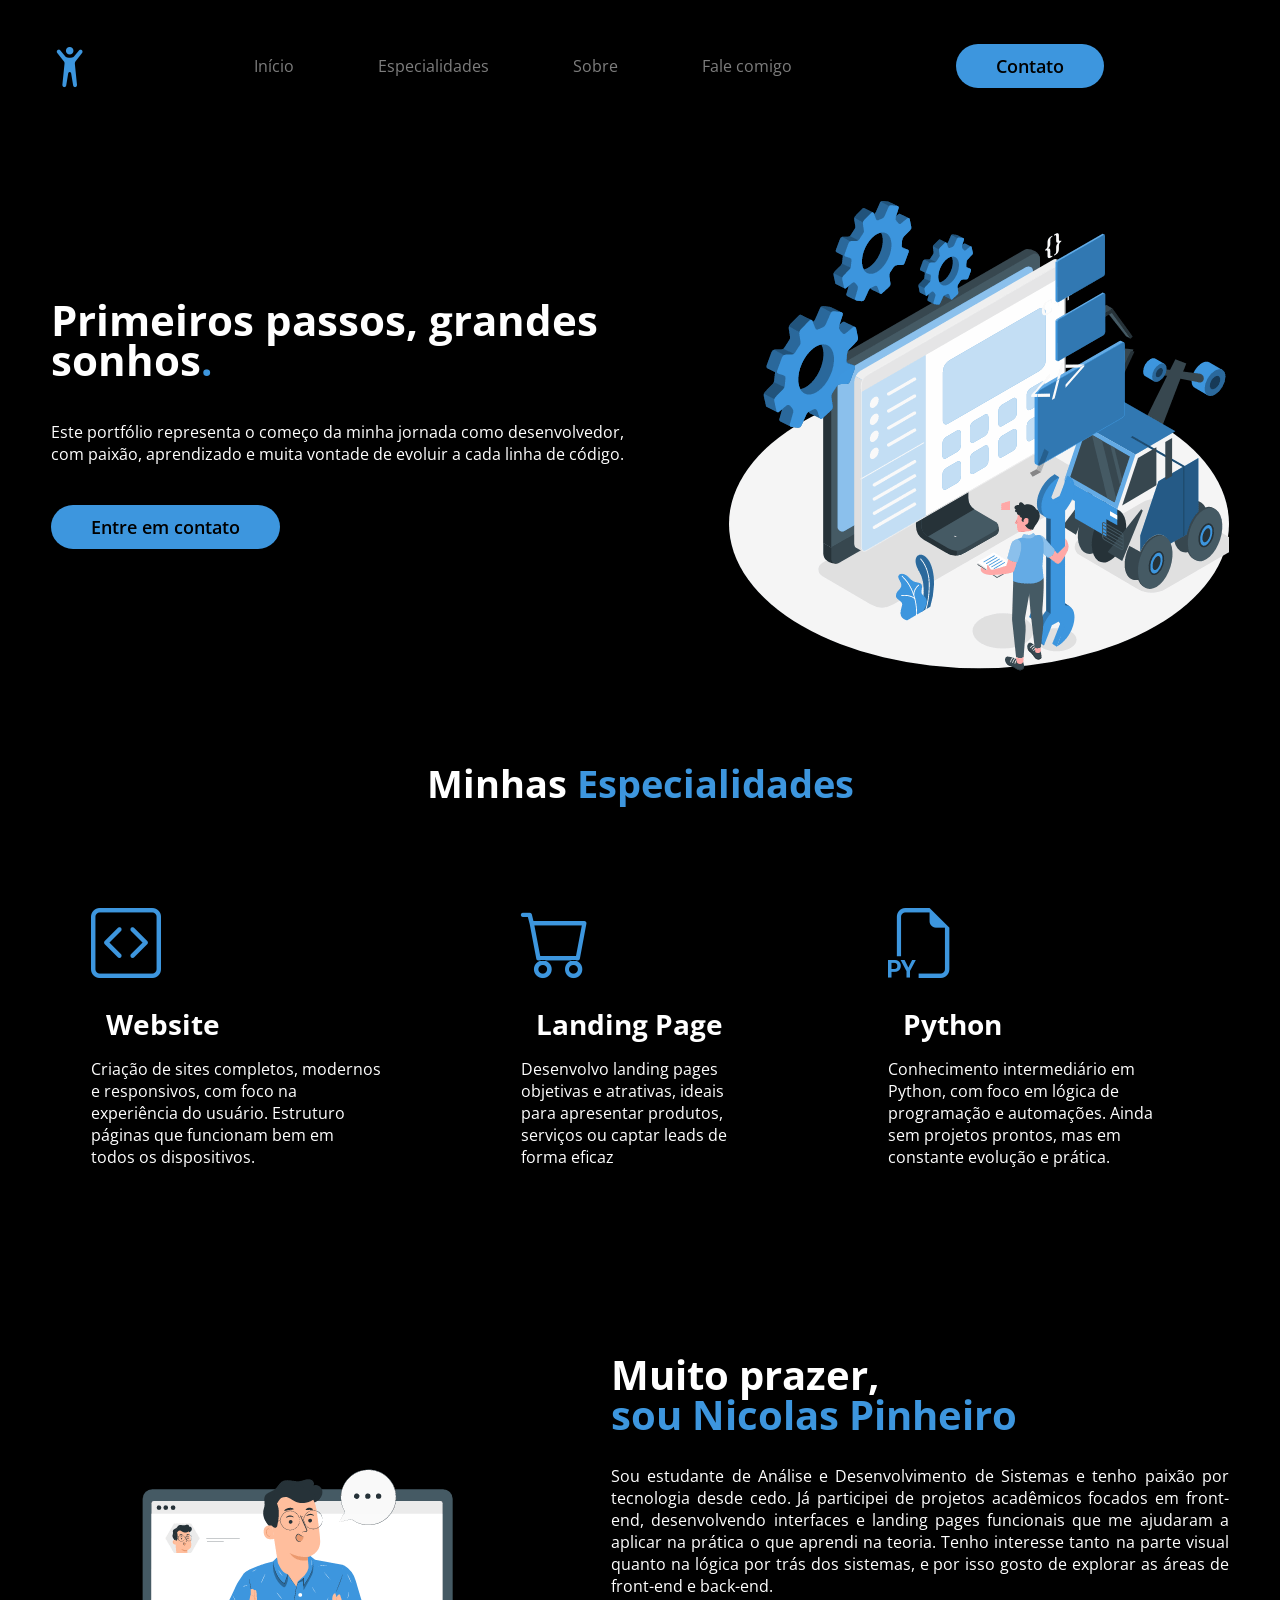
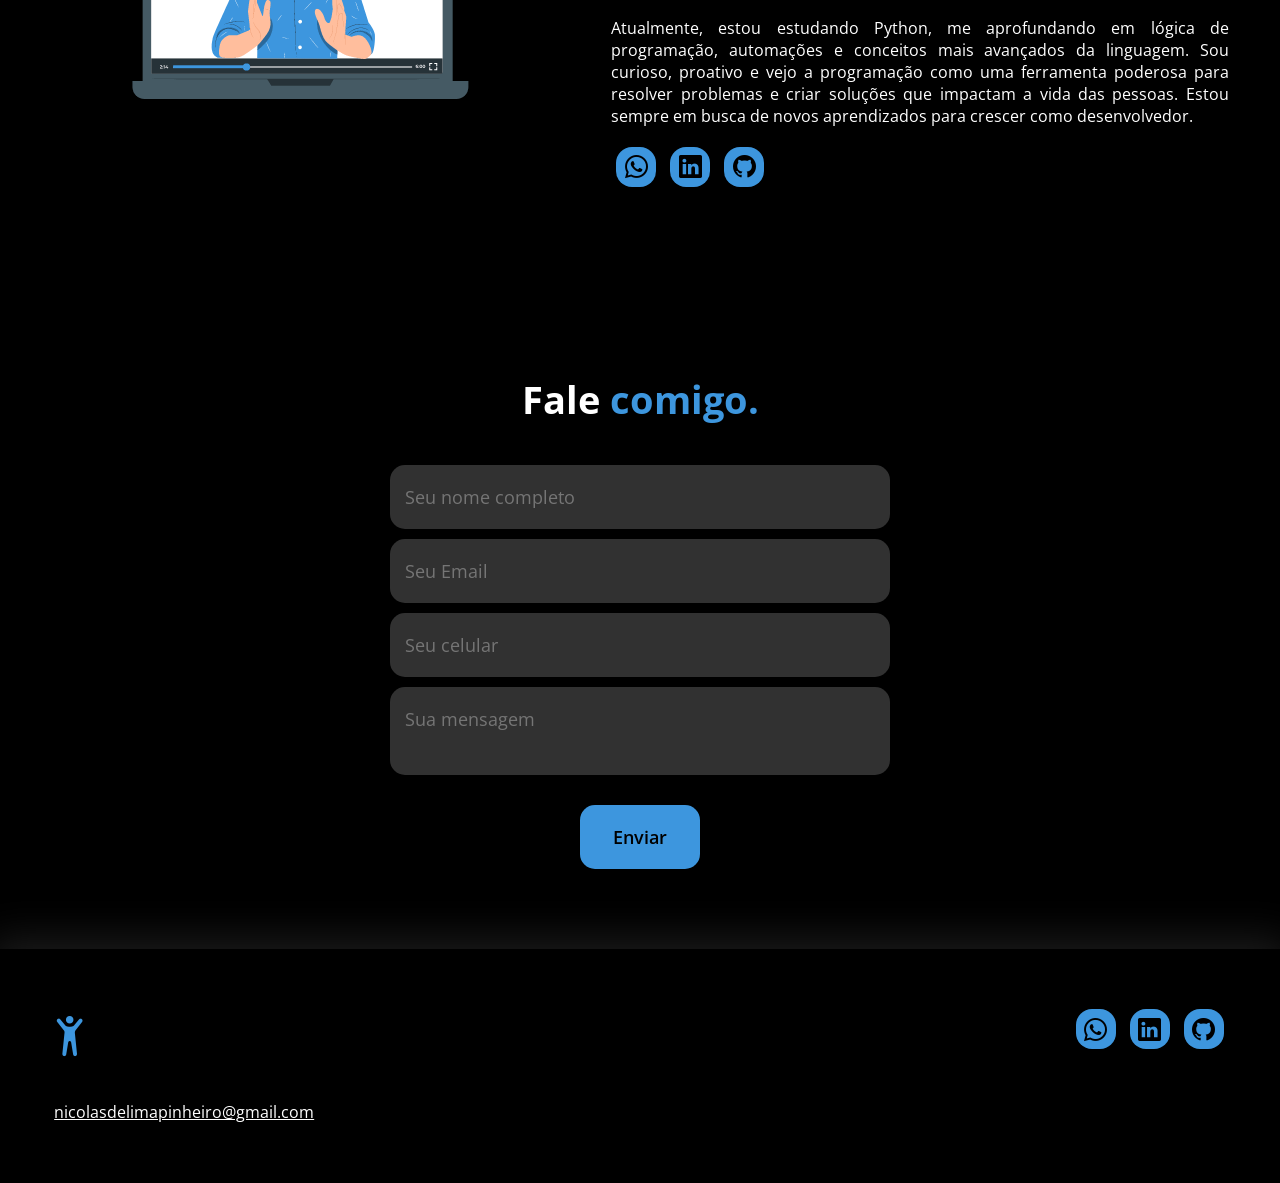
<file: Portfólio/index.html>
<!DOCTYPE html>
<html lang="pt-br">
<head>
    <meta charset="UTF-8">
    <meta name="viewport" content="width=device-width, initial-scale=1.0">
    <link rel="stylesheet" href="style.css">
    <link rel="preconnect" href="https://fonts.googleapis.com">
<link rel="preconnect" href="https://fonts.gstatic.com" crossorigin>
<link href="https://fonts.googleapis.com/css2?family=Open+Sans:ital,wght@0,300..800;1,300..800&display=swap" rel="stylesheet">
<link rel="stylesheet" href="https://cdn.jsdelivr.net/npm/bootstrap-icons@1.13.1/font/bootstrap-icons.min.css">
<script src="menu.js" defer></script>
    <title>Meu Portifólio</title>
</head>
<body>
    
    <header>
        <div class="interface">
            <div class="logo">
                <a href="index.html">
                    <i class="bi bi-person-arms-up"></i>
                </a>
            </div>

            <nav class="menu-desktop">
                <ul>
                    <li><a href="index.html">Início</a></li>
                    <li><a href="#especialidades">Especialidades</a></li>
                    <li><a href="#sobre">Sobre</a></li>
                    <li><a href="#formulario">Fale comigo</a></li>
                </ul>
            </nav>
            <div class="btn-contato">
                <a href="#formulario">
                    <button>Contato</button>
                </a>
            </div>

            <div class="btn-abrir-menu" id="btn-menu">
                <i class="bi bi-list"></i>
            </div>

            <div class="menu-mobile" id="menu-mobile">
                <div class="btn-fechar">
                    <i class="bi bi-x-lg"></i>
                </div>
                <nav>
                <ul>
                    <li><a href="index.html">Início</a></li>
                    <li><a href="#especialidades">Especialidades</a></li>
                    <li><a href="#sobre">Sobre</a></li>
                    <li><a href="#formulario">Fale comigo</a></li>
                </ul>
            </nav>
            </div>
            <div class="overlay-menu" id="overlay-menu"></div>
        </div>
    </header>

    <main>
        <section class="topo-do-site">
            <div class="interface">
               <div class="flex">
                <div class="txt-topo-site">
                    <h1>Primeiros passos, grandes sonhos<span>.</span></h1>
                    <p>Este portfólio representa o começo da minha jornada como desenvolvedor, com paixão, aprendizado e muita vontade de evoluir a cada linha de código.</p>

                    <div class="btn-contato">
                    <a href="#formulario">
                        <button>Entre em contato</button>
                    </a>
                </div>    
                </div>
                
                <div class="img-topo-site">
                    <img src="images/Software engineer.gif" alt="">
                </div>
               </div>
            </div>

        </section>

        <section class="especialidades" id="especialidades">
            <div class="interface">
                <h2 class="titulo">Minhas <span>Especialidades</span></h2>
                <div class="flex">
                    <div class="especialidades-box">
                        <i class="bi bi-code-square"></i>
                        <h3>Website</h3>
                        <p>Criação de sites completos, modernos e responsivos, com foco na experiência do usuário. Estruturo páginas que funcionam bem em todos os dispositivos.</p>
                        
                    </div>
                    <div class="especialidades-box">
                        <i class="bi bi-cart"></i>
                        <h3>Landing Page</h3>
                        <p>Desenvolvo landing pages objetivas e atrativas, ideais para apresentar produtos, serviços ou captar leads de forma eficaz</p>

                    </div>
                    <div class="especialidades-box">
                        <i class="bi bi-filetype-py"></i>
                        <h3>Python</h3>
                        <p>Conhecimento intermediário em Python, com foco em lógica de programação e automações. Ainda sem projetos prontos, mas em constante evolução e prática.</p>

                    </div>
                </div>
            </div>
        </section>

        <section class="sobre" id="sobre">
            <div class="interface">
                <div class="flex">
                    <div class="img-sobre">
                        <img src="images/Webinar.gif" alt="">
                    </div>
                    <div class="txt-sobre">
                        <h2>Muito prazer, <span>sou Nicolas Pinheiro</span></h2>
                        <p>Sou estudante de Análise e Desenvolvimento de Sistemas e tenho paixão por tecnologia desde cedo. Já participei de projetos acadêmicos focados em front-end, desenvolvendo interfaces e landing pages funcionais que me ajudaram a aplicar na prática o que aprendi na teoria. Tenho interesse tanto na parte visual quanto na lógica por trás dos sistemas, e por isso gosto de explorar as áreas de front-end e back-end.</p>
                        <p>Atualmente, estou estudando Python, me aprofundando em lógica de programação, automações e conceitos mais avançados da linguagem. Sou curioso, proativo e vejo a programação como uma ferramenta poderosa para resolver problemas e criar soluções que impactam a vida das pessoas. Estou sempre em busca de novos aprendizados para crescer como desenvolvedor.</p>
                        <div class="btn-social">
                            <a href="https://wa.me/5511947669587"><button><i class="bi bi-whatsapp"></i></button></a>
                            <a href="https://www.linkedin.com/in/nicolas-pinheiro-596b97298/"><button><i class="bi bi-linkedin"></i></button></a>
                            <a href="https://github.com/nicolaspinheiro1"><button><i class="bi bi-github"></i></button></a>
                        </div>
                    </div>
                </div>
            </div>
        </section>

        <section class="formulario" id="formulario">
            <div class="interface">
                <h2 class="titulo">Fale <span>comigo.</span></h2>

                <form method="post" action="envia.php">
                    <input type="text" name="nome" id="" placeholder="Seu nome completo" required>
                    <input type="text" name="email" id="" placeholder="Seu Email" required>
                    <input type="text" name="telefone" id="" placeholder="Seu celular">
                    <textarea name="mensagem" id="" placeholder="Sua mensagem" required></textarea>
                    <div class="btn-enviar"><input type="submit" name="btn-enviar" value="Enviar"></div>
                </form>
            </div>
        </section>
    </main>

    <footer>
        <div class="interface">
            
            <div class="line-footer">
                <div class="flex">
                    <div class="logo">
                        <a href="menu-desktop"><i class="bi bi-person-arms-up"></i></a>
                    </div>
                    <div class="btn-social">
                        <a href=""><button><i class="bi bi-whatsapp"></i></button></a>
                        <a href=""><button><i class="bi bi-linkedin"></i></button></a>
                        <a href=""><button><i class="bi bi-github"></i></button></a>
                    </div>
                </div>
            </div>
            <div class="line-footer">
                <p><a href="mailto:nicolasdelimapinheiro@gmail.com">nicolasdelimapinheiro@gmail.com</a></p>
            </div>
        </div>
    </footer>

</body>
</html>
</file>
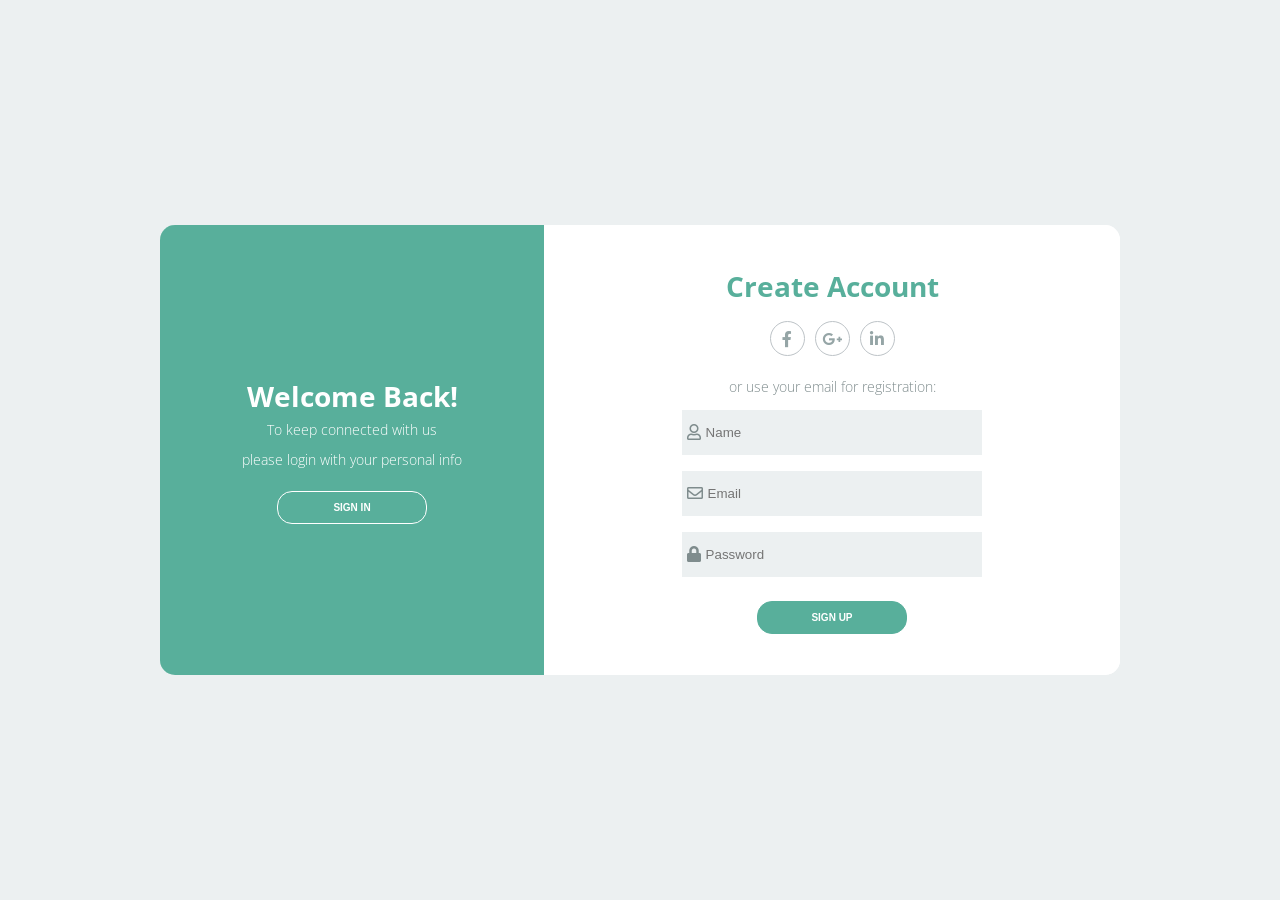
<file: Tela-login/index.html>
<!DOCTYPE html>
<html lang="pt-br">
<head>
    <meta charset="UTF-8">
    <meta name="viewport" content="width=device-width, initial-scale=1.0">
    <meta http-equiv="X-UA-Compatible" content="ie=edge">
    <title>Login</title>
    <link rel="stylesheet" href="style.css">
    <link rel="stylesheet" href="https://use.fontawesome.com/releases/v5.8.2/css/all.css"
        integrity="sha384-oS3vJWv+0UjzBfQzYUhtDYW+Pj2yciDJxpsK1OYPAYjqT085Qq/1cq5FLXAZQ7Ay" crossorigin="anonymous">
</head>
<body>
    <div class="container">
        <div class="content first-content">
            <div class="first-column">
                <h2 class="title title-primary">welcome back!</h2>
                <p class="description description-primary">To keep connected with us</p>
                <p class="description description-primary">please login with your personal info</p>
                <button id="signin" class="btn btn-primary">sign in</button>
            </div>    
            <div class="second-column">
                <h2 class="title title-second">create account</h2>
                <div class="social-media">
                    <ul class="list-social-media">
                        <a class="link-social-media" href="#">
                            <li class="item-social-media">
                                <i class="fab fa-facebook-f"></i>        
                            </li>
                        </a>
                        <a class="link-social-media" href="#">
                            <li class="item-social-media">
                                <i class="fab fa-google-plus-g"></i>
                            </li>
                        </a>
                        <a class="link-social-media" href="#">
                            <li class="item-social-media">
                                <i class="fab fa-linkedin-in"></i>
                            </li>
                        </a>
                    </ul>
                </div><!-- social media -->
                <p class="description description-second">or use your email for registration:</p>
                <form class="form">
                    <label class="label-input" for="">
                        <i class="far fa-user icon-modify"></i>
                        <input type="text" placeholder="Name">
                    </label>
                    
                    <label class="label-input" for="">
                        <i class="far fa-envelope icon-modify"></i>
                        <input type="email" placeholder="Email">
                    </label>
                    
                    <label class="label-input" for="">
                        <i class="fas fa-lock icon-modify"></i>
                        <input type="password" placeholder="Password">
                    </label>
                    
                    
                    <button class="btn btn-second">sign up</button>        
                </form>
            </div><!-- second column -->
        </div><!-- first content -->
        <div class="content second-content">
            <div class="first-column">
                <h2 class="title title-primary">hello, friend!</h2>
                <p class="description description-primary">Enter your personal details</p>
                <p class="description description-primary">and start journey with us</p>
                <button id="signup" class="btn btn-primary">sign up</button>
            </div>
            <div class="second-column">
                <h2 class="title title-second">sign in to developer</h2>
                <div class="social-media">
                    <ul class="list-social-media">
                        <a class="link-social-media" href="#">
                            <li class="item-social-media">
                                <i class="fab fa-facebook-f"></i>
                            </li>
                        </a>
                        <a class="link-social-media" href="#">
                            <li class="item-social-media">
                                <i class="fab fa-google-plus-g"></i>
                            </li>
                        </a>
                        <a class="link-social-media" href="#">
                            <li class="item-social-media">
                                <i class="fab fa-linkedin-in"></i>
                            </li>
                        </a>
                    </ul>
                </div><!-- social media -->
                <p class="description description-second">or use your email account:</p>
                <form class="form">
                
                    <label class="label-input" for="">
                        <i class="far fa-envelope icon-modify"></i>
                        <input type="email" placeholder="Email">
                    </label>
                
                    <label class="label-input" for="">
                        <i class="fas fa-lock icon-modify"></i>
                        <input type="password" placeholder="Password">
                    </label>
                
                    <a class="password" href="#">forgot your password?</a>
                    <button class="btn btn-second">sign in</button>
                </form>
            </div><!-- second column -->
        </div><!-- second-content -->
    </div>
    <script src="app.js"></script>
</body>
</html>
</file>
<file: Portfólio/style.css>
*{
    margin: 0;
    box-sizing: border-box;
    padding: 0;
    font-family: "Open Sans", sans-serif;
}


body{
    background-color: black;
    height: 100vh;
}

.interface{
    max-width: 1280px;
    margin: 0 auto;
}

.interface .logo a i{
    color: #3d96de;
    font-size: 38px;
}

.flex{
   display: flex; 
}

header{
    padding: 40px 4%;

}

header > .interface{
    display: flex;
    align-items: center;
    justify-content: space-between;
}

header a{
    color: #7d7d7d;
    text-decoration: none;
    display: inline-block;
    transition: .2s;
}

header nav.menu-desktop a:hover{
    color: #fff;
    transform: scale(1.05);
}


header nav ul{
    list-style-type: none;
}

header nav.menu-desktop ul li{
    display: inline-block;
    padding: 0 40px;
}

.btn-abrir-menu i{
    color: #3d96de;
    font-size: 40px;
    display: none;
}

.overlay-menu{
    background-color: #000000bc;
    width: 100%;
    height: 100%;
    position: fixed;
    top: 0;
    left: 0;
    z-index: 8888;
    display: none;
    
}

.menu-mobile{
    background-color: rgb(0, 0, 0);
    height: 100vh;
    position: fixed;
    top: 0;
    right: 0;
    z-index: 9999;
    width: 0%;
    overflow: hidden;
    transition: .4s;
    display: none;
}

.menu-mobile.abrir-menu{
    width: 70%;
}

.menu-mobile.abrir-menu ~ .overlay-menu{
    display: block;

}

.menu-mobile .btn-fechar i{
    color: #3d96de;
    font-size: 30px;
    
}

.menu-mobile .btn-fechar{
    padding: 20px 5%;

}



.menu-mobile nav ul{
    text-align: center;

}

.menu-mobile nav ul li a{
    color: #fff;
    font-size: 20px;
    font-weight: 300;
    padding: 20px 4%;
    display: block;

}

.menu-mobile nav ul li a:hover{
    background-color: #3d96de;
    color: #000;
}

.btn-contato button{
    padding: 10px 40px;
    font-size: 18px;
    font-weight: 600;
    background-color: #3d96de;
    border: 0;
    border-radius: 30px;
    cursor: pointer;
    transition: .2s;
}

button:hover{

    box-shadow: 0px 0px 10px #115185;
    transform: scale(1.05);
}


section.topo-do-site{
    padding: 40px 4%;
}

section.topo-do-site .flex{
    align-items: center;
    justify-content: center;
    gap: 90px;
}

.topo-do-site h1{
   color: #fff;
   font-size: 42px;
   line-height: 40px;
}

.topo-do-site .txt-topo-site h1 span{
    color: #3d96de ;
    font-size: 40px;
}

.topo-do-site .txt-topo-site p{
    color: #fff;
    margin:40px 0;
}

.topo-do-site .img-topo-site img{
    position: relative;
    animation: flutuar 2s ease-in-out infinite alternate;
}

@keyframes flutuar{
    0%{
        top: 0;
    }

    100%{
        top:20px;
    }
}




section.especialidades{
    padding: 40px 4%;
}

section.especialidades .flex{
    gap: 60px;
}

h2.titulo{
    color: #fff;
    font-size: 38px;
    text-align: center;
}

h2.titulo span{
    color: #3d96de;
}

.especialidades .especialidades-box{
    color: #fff;
    padding: 40px;
    margin-top: 45px;
    border-radius: 20px;
    transition: .2s;

}

.especialidades .especialidades-box:hover{
    transform: scale(1.05);
    box-shadow: 0 0 10px #ffffff66;
}

.especialidades .especialidades-box i{
    font-size:70px;
    color: #3d96de;
}
.especialidades .especialidades-box h3{
    font-size: 28px;
    margin: 15px;
}

section.sobre{
    padding: 70px 4%;

}

section.sobre .flex{
    align-items: center;
    gap: 60px;
}

.sobre .txt-sobre{
    color: #fff;

}

.sobre .txt-sobre h2{
    font-size: 40px;
    line-height: 40px;
    margin-bottom: 30px;
}

.sobre .txt-sobre h2 span{
    color:  #3d96de;
    display: block;
}

.sobre .txt-sobre p{
    margin: 20px 0;
    text-align: justify;
}

.btn-social button{
    width: 40px;
    height: 40px;
    border-radius: 40%;
    border: 0;
    background-color:#3d96de;
    font-size: 23px;
    cursor: pointer;
    margin: 0 5px;
    transition: .2s;
}

section.formulario{
    padding: 80px 4%;
}

form{
    max-width: 500px;
    margin: 0 auto;
    display: flex;
    justify-content: center;
    flex-direction: column;
    gap: 10px;
    margin-top: 40px;
}

form input, form textarea{
    width: 100%;
    background-color: #313131;
    border: 0;
    outline: 0;
    padding: 20px 15px;
    border-radius: 15px;
    color: #fff;
    font-size: 18px;
}


form textarea{
    resize: none;
    max-height: 400px;
}

form .btn-enviar{
    margin-top: 20px;
    text-align: center;
}

form .btn-enviar input{
    width: 120px;
    background-color: #3d96de;
    color: #000;
    font-weight: 600;
    cursor: pointer;
    transition: .2s;

}

form .btn-enviar input:hover{
    box-shadow: 0px 0px 8px #115185;
    transform: scale(1.05);
}

footer{
    padding: 40px 4%;
    box-shadow: 0 0 40px 10px #ffffff1d;

}

footer .flex{
    justify-content: space-between;
}

footer .line-footer{
    padding: 20px 0;
    
}


footer .line-footer p a{
    color: #fff;
    padding: 0 3px;
}

.line-footer borda{
    color: #fff;
}

.borda{
    border-top: 2px solid #3d96de ;
}

.logo{
    transition: .2s;
    color:#3d96de ;
}

.logo{
    transform: scale(1.05);

}


@media screen and (max-width: 1020px){
    .menu-desktop, .btn-contato{
        display: none;
    }

    .btn-abrir-menu i{
        display: block;
    }

    .menu-mobile{
        display: block;
    }

    .flex{
        flex-direction: column-reverse;
    }

    .topo-do-site h1 {
        font-size: 30px;
    }

    section.topo-do-site{
        padding: 20px 8%;
    }

    .topo-do-site .img-topo-site img{
        width: 100%;
    }

    section.topo-do-site .flex{
        gap: 40px;

    }

    section.especialidades{
        padding: 40px 8%;
    }

    h2.titulo{
        font-size: 34px;
        line-height: 30px;
    }

    section.sobre{
        padding: 80px 8%;
    }

    .sobre .txt-sobre h2{
        font-size: 34px;
        line-height: 35px;
        text-align: center;
    }

    .btn-social{
        text-align: center;
    }

    .img-sobre img{
        width: 100%;
    }

    footer .flex{
        flex-direction: column;
        gap: 30px;
    }

    footer .line-footer{
        text-align: center;
    }

    

    
}
</file>
<file: Tela-login/style.css>
@import url('https://fonts.googleapis.com/css?family=Open+Sans:300,400,700&display=swap');
* {
    margin: 0;
    padding: 0;
    box-sizing: border-box;
}
body {
    font-family: 'Open Sans', sans-serif;
}
.container {
    display: flex;
    justify-content: center;
    align-items: center;
    height: 100vh;
    background-color: #ecf0f1;
}
.content {
    background-color: #fff;
    border-radius: 15px;
    width: 960px;
    height: 50%;
    justify-content: space-between;
    align-items: center;
    position: relative;
}
.content::before {
    content: "";
    position: absolute;
    background-color: #58af9b;
    width: 40%;
    height: 100%;
    border-top-left-radius: 15px;
    border-bottom-left-radius: 15px;


    left: 0;
}
.title {
    font-size: 28px;
    font-weight: bold;
    text-transform: capitalize;
}
.title-primary {
    color: #fff;
}
.title-second {
    color: #58af9b;
}
.description {
    font-size: 14px;
    font-weight: 300;
    line-height: 30px;
}
.description-primary {
    color: #fff;
}
.description-second {
    color: #7f8c8d;
}
.btn {
    border-radius: 15px;
    text-transform: uppercase;
    color: #fff;
    font-size: 10px;
    padding: 10px 50px;
    cursor: pointer;
    font-weight: bold;
    width: 150px;
    align-self: center;
    border: none;
    margin-top: 1rem;
}
.btn-primary {
    background-color: transparent;
    border: 1px solid #fff;
    transition: background-color .5s;
}
.btn-primary:hover {
    background-color: #fff;
    color: #58af9b;
}
.btn-second {
    background-color: #58af9b;
    border: 1px solid #58af9b;
    transition: background-color .5s;
}
.btn-second:hover {
    background-color: #fff;
    border: 1px solid #58af9b;
    color: #58af9b;
}
.first-content {
    display: flex;
}
.first-content .second-column {
    z-index: 11;
}
.first-column {
    text-align: center;
    width: 40%;
    z-index: 10;
}
.second-column {
    width: 60%;
    display: flex;
    flex-direction: column;
    align-items: center;
}
.social-media {
    margin: 1rem 0;
}
.link-social-media:not(:first-child){
    margin-left: 10px;
}
.link-social-media .item-social-media {
    transition: background-color .5s;
}
.link-social-media:hover .item-social-media{
    background-color: #58af9b;
    color: #fff;
    border-color: #58af9b;
}
.list-social-media {
    display: flex;
    list-style-type: none;
}
.item-social-media {
    border: 1px solid #bdc3c7;
    border-radius: 50%;
    width: 35px;
    height: 35px;
    line-height: 35px;
    text-align: center;
    color: #95a5a6;
}
.form {
    display: flex;
    flex-direction: column;
    width: 55%;
}
.form input {
    height: 45px;
    width: 100%;
    border: none;
    background-color: #ecf0f1;
}
input:-webkit-autofill 
{    
    -webkit-box-shadow: 0 0 0px 1000px #ecf0f1 inset !important;
    -webkit-text-fill-color: #000 !important;
}
.label-input {
    background-color: #ecf0f1;
    display: flex;
    align-items: center;
    margin: 8px;
}
.icon-modify {
    color: #7f8c8d;
    padding: 0 5px;
}

/* second content*/

.second-content {
    position: absolute;
    display: flex;
}
.second-content .first-column {
    order: 2;
    z-index: -1;
}
.second-content .second-column {
    order: 1;
    z-index: -1;
}
.password {
    color: #34495e;
    font-size: 14px;
    margin: 15px 0;
    text-align: center;
}
.password::first-letter {
    text-transform: capitalize;
}



.sign-in-js .first-content .first-column {
    z-index: -1;
}

.sign-in-js .second-content .second-column {
    z-index: 11;
}
.sign-in-js .second-content .first-column {
    z-index: 13;
}

.sign-in-js .content::before {
    left: 60%;
    border-top-left-radius: 0;
    border-bottom-left-radius: 0;
    border-top-right-radius: 15px;
    border-bottom-right-radius: 15px;
    animation: slidein 1.3s; /*MODIFIQUEI DE 3s PARA 1.3s*/

    z-index: 12;
}

.sign-up-js .content::before {
    animation: slideout 1.3s; /*MODIFIQUEI DE 3s PARA 1.3s*/

    z-index: 12;
}

.sign-up-js .second-content .first-column,
.sign-up-js .second-content .second-column {
    z-index: -1;
}

.sign-up-js .first-content .second-column {
    z-index: 11;
}

.sign-up-js .first-content .first-column {
    z-index: 13;    
}


/* DESLOCAMENTO CONTEÚDO ATRÁS DO CONTENT:BEFORE*/
.sign-in-js .first-content .second-column {

    z-index: -1;
    position: relative;
    animation: deslocamentoEsq 1.3s; /*MODIFIQUEI DE 3s PARA 1.3s*/
}

.sign-up-js .second-content .second-column {
    position: relative;
    z-index: -1;
    animation: deslocamentoDir 1.3s; /*MODIFIQUEI DE 3s PARA 1.3s*/
}

/*ANIMAÇÃOO CSS PARA O CONTEÚDO*/

@keyframes deslocamentoEsq {

    from {
        left: 0;
        opacity: 1;
        z-index: 12;
    }

    25% {
        left: -80px;
        opacity: .5;
        /* z-index: 12; NÃO HÁ NECESSIDADE */
    }

    50% {
        left: -100px;
        opacity: .2;
        /* z-index: 12; NÃO HÁ NECESSIDADE */
    }

    to {
        left: -110px;
        opacity: 0;
        z-index: -1;
    }
}


@keyframes deslocamentoDir {

    from {
        left: 0;
        z-index: 12;
    }

    25% {
        left: 80px;
        /* z-index: 12;  NÃO HÁ NECESSIDADE*/
    }

    50% {
        left: 100px;
        /* z-index: 12; NÃO HÁ NECESSIDADE*/
        /* background-color: yellow;  Exemplo que dei no vídeo*/
    }

    to {
        left: 110px;
        z-index: -1;
    }
}


/*ANIMAÇÃO CSS*/

@keyframes slidein {

    from {
        left: 0;
        width: 40%;
    }

    25% {
        left: 5%;
        width: 50%;
    }

    50% {
        left: 25%;
        width: 60%;
    }

    75% {
        left: 45%;
        width: 50%;
    }

    to {
        left: 60%;
        width: 40%;
    }
}

@keyframes slideout {

    from {
        left: 60%;
        width: 40%;
    }

    25% {
        left: 45%;
        width: 50%;
    }

    50% {
        left: 25%;
        width: 60%;
    }

    75% {
        left: 5%;
        width: 50%;
    }

    to {
        left: 0;
        width: 40%;
    }
}

/*VERSÃO MOBILE*/
@media screen and (max-width: 1040px) {
    .content {
        width: 100%;
        height: 100%;
    }

    .content::before {
        width: 100%;
        height: 40%;
        top: 0;
        border-radius: 0;
    }
    .first-content, .second-content {
        flex-direction: column;
        justify-content: space-around;
    }

    .first-column, .second-column {
        width: 100%;
    }
    
    .sign-in-js .content::before {
        top: 60%;
        left: 0;
        border-radius: 0;

    }

    .form {
        width: 90%;
    }
    
    /* ANIMAÇÃO MOBILE CSS*/

    @keyframes deslocamentoEsq {

        from {
            top: 0;
            opacity: 1;
            z-index: 12;
        }
    
        25% {
            top: -80px;
            opacity: .5;
            /* z-index: 12; NÃO HÁ NECESSIDADE */
        }
    
        50% {
            top: -100px;
            opacity: .2;
            /* z-index: 12; NÃO HÁ NECESSIDADE */
        }
    
        to {
            top: -110px;
            opacity: 0;
            z-index: -1;
        }
    }
    
    
    @keyframes deslocamentoDir {
    
        from {
            top: 0;
            z-index: 12;
        }
    
        25% {
            top: 80px;
            /* z-index: 12;  NÃO HÁ NECESSIDADE*/
        }
    
        50% {
            top: 100px;
            /* z-index: 12; NÃO HÁ NECESSIDADE*/
            /* background-color: yellow;  Exemplo que dei no vídeo*/
        }
    
        to {
            top: 110px;
            z-index: -1;
        }
    }
    
    
    
    @keyframes slidein {
    
        from {
            top: 0;
            height: 40%;
        }
    
        25% {
            top: 5%;
            height: 50%;
        }
    
        50% {
            top: 25%;
            height: 60%;
        }
    
        75% {
            top: 45%;
            height: 50%;
        }
    
        to {
            top: 60%;
            height: 40%;
        }
    }
    
    @keyframes slideout {
    
        from {
            top: 60%;
            height: 40%;
        }
    
        25% {
            top: 45%;
            height: 50%;
        }
    
        50% {
            top: 25%;
            height: 60%;
        }
    
        75% {
            top: 5%;
            height: 50%;
        }
    
        to {
            top: 0;
            height: 40%;
        }
    }
   
}

@media screen and (max-width: 740px) {
    .form {
        width: 50%;
    }
}

@media screen and (max-width: 425px) {
    .form {
        width: 100%;
    }
}
</file>
